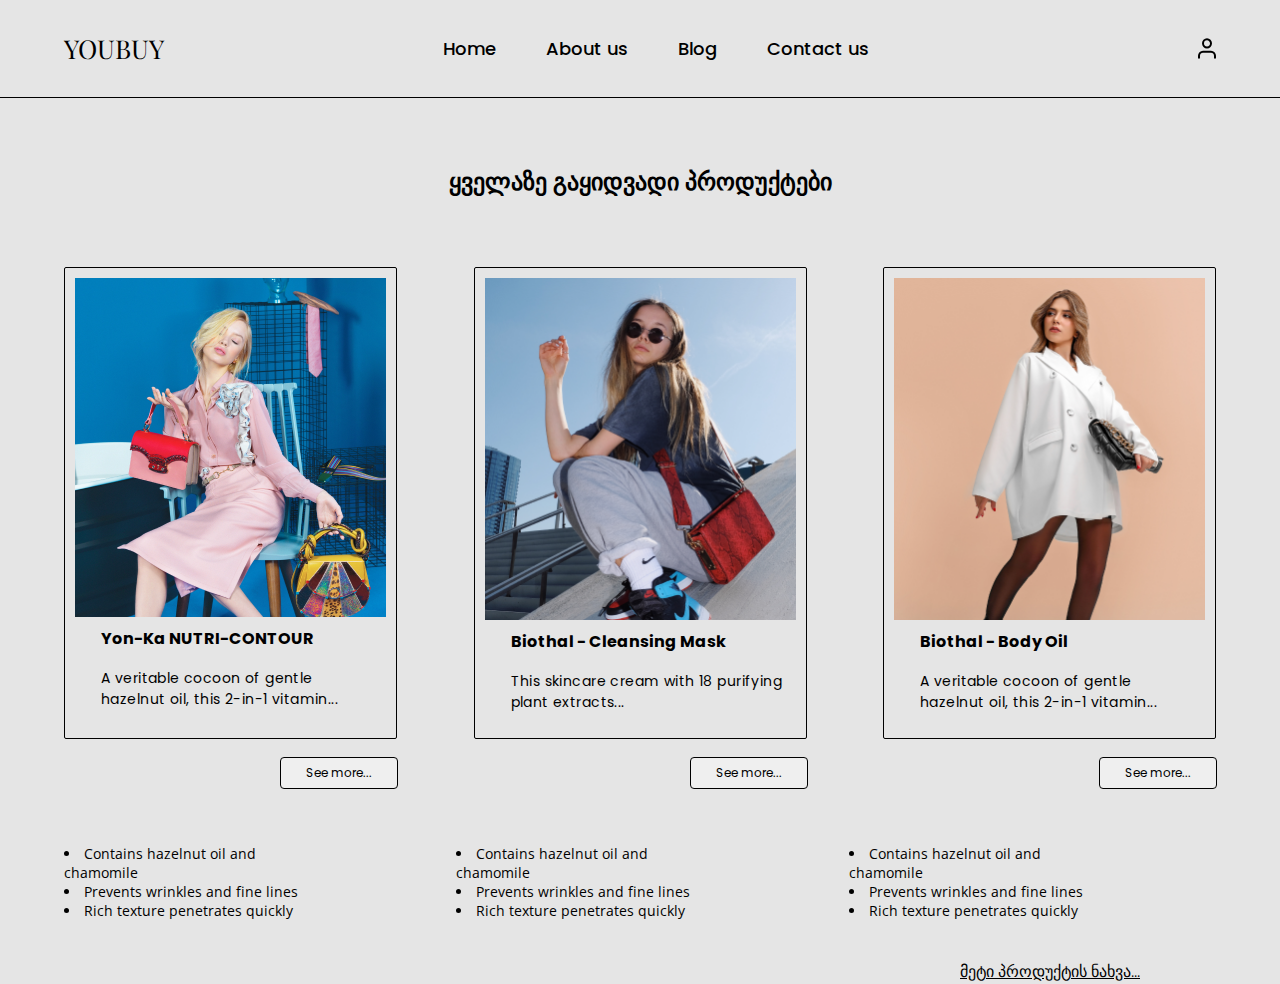
<file: index.html>
<!DOCTYPE html>
<html lang="en">
<head>
    <meta charset="UTF-8">
    <meta name="viewport" content="width=device-width, initial-scale=1.0">
    <meta name="description" content="Inolab Project">
    <meta name="keywords" content="HTMl, CSS, Unilab, shopping">
    <meta name="author" content="Gvantsa Baidoshvili">
    <meta http-equiv="X-UA-Compatible" content="IE=edge">
    <meta property="og:url"                content="" />
    <meta property="og:type"               content="Homepage" />
    <meta property="og:title"              content="Unilab Homework" />
    <meta property="og:description"        content="Third homework for Unilab" />
    <meta property="og:image"              content="" />
    <link rel="stylesheet" href="./css/reset.css">
    <link rel="stylesheet" href="./css/style.css">
    <title>Unilab Homework 4</title>
</head>
<body>
    <header class="header">
        <div class="container">
            <div class="header-inner">
                <div class="logo">
                    <a href="./index.html">YOUBUY</a>
                </div>
                <nav class="menu">
                    <ul class="menu-list">
                        <li class="menu-list-item">
                            <a class="menu-list-link" href="./index.html">Home</a>
                        </li>
                        <li class="menu-list-item">
                            <a class="menu-list-link" href="./aboutUs.html">About us</a>
                        </li>
                        <li class="menu-list-item">
                            <a class="menu-list-link" href="./Blog.html">Blog</a>
                        </li>
                        <li class="menu-list-item">
                            <a class="menu-list-link" href="./contact.html">Contact us</a>
                        </li>
                    </ul>
                </nav>
                <div class="icon">
                    <a href="./UserProfile.html">
                        <img src="./assets/icon.svg" alt="user profile icon">
                    </a>
                </div>
            </div>
        </div>
    </header>
    <section>
        <div class="container">
            <div class="main-info">
                <h2>ყველაზე გაყიდვადი პროდუქტები</h2>
            <div class="box">
                <div class="boxes">
                    <img src="./assets/monica-silva-WPFhdTwQFTA-unsplash 1 (1).png" alt="shoes">
                    <h4 class="inside-box fonts">Yon-Ka NUTRI-CONTOUR</h4>
                    <p class="inside-box">A veritable cocoon of gentle hazelnut oil, this 2-in-1 vitamin... </p>
                    <button>See more...</button>
                </div>
                <div class="boxes">
                    <img src="./assets/mike-von-YsiSAp3ccvk-unsplash 1 (1).png" alt="men's jacket">
                    <h4 class="inside-box fonts">Biothal - Cleansing Mask</h4>
                    <p class="inside-box">This skincare cream with 18 purifying plant extracts... </p>
                    <button>See more...</button>
                </div>
                <div class="boxes">
                    <img src="./assets/reza-delkhosh-iRAOJYtPHZE-unsplash 1 (1).png" alt="woman's jacket">
                    <h4 class="inside-box fonts">Biothal - Body Oil</h4>
                    <p class="inside-box">A veritable cocoon of gentle hazelnut oil, this 2-in-1 vitamin...</p>
                    <button>See more...</button>
                </div>
            </div>
            </div>
            <div class="list-box container">
                <ul>
                    <li>Contains hazelnut oil and chamomile</li>
                    <li>Prevents wrinkles and fine lines</li>
                    <li>Rich texture penetrates quickly</li>
                </ul>
                <ul>
                    <li>Contains hazelnut oil and chamomile</li>
                    <li>Prevents wrinkles and fine lines</li>
                    <li>Rich texture penetrates quickly</li>
                </ul>
                <ul>
                    <li>Contains hazelnut oil and chamomile</li>
                    <li>Prevents wrinkles and fine lines</li>
                    <li>Rich texture penetrates quickly</li>
                </ul>
            </div>
        </div>
        <div class="more">
            <a class="more-products">მეტი პროდუქტის ნახვა...</a>
        </div>
    </section>
</body>
</html>
</file>
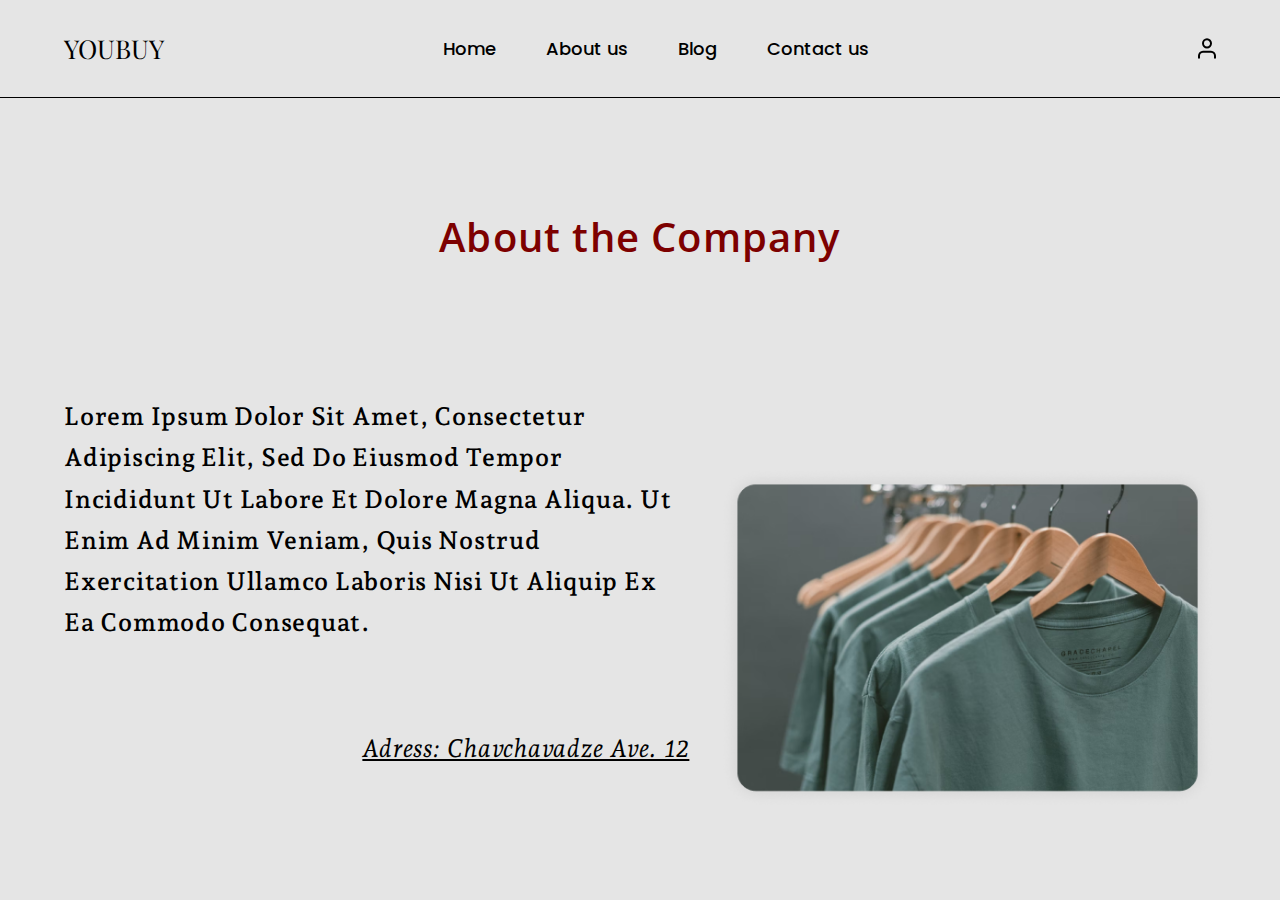
<file: aboutUs.html>
<!DOCTYPE html>
<html lang="en">
    <head>
        <meta charset="UTF-8">
        <meta name="viewport" content="width=device-width, initial-scale=1.0">
        <meta name="description" content="Inolab Project">
        <meta name="keywords" content="HTMl, CSS, Unilab, shopping">
        <meta name="author" content="Gvantsa Baidoshvili">
        <meta http-equiv="X-UA-Compatible" content="IE=edge">
        <meta property="og:url"                content="" />
        <meta property="og:type"               content="Contact page" />
        <meta property="og:title"              content="Unilab Homework" />
        <meta property="og:description"        content="Third homework for Unilab" />
        <meta property="og:image"              content="" />
        <link rel="stylesheet" href="./css/reset.css">
        <link rel="stylesheet" href="./css/style.css">
        <title>Unilab Homework 4</title>
    </head>
    <body>
        <header class="header">
            <div class="container">
                <div class="header-inner">
                    <div class="logo">
                        <a href="./index.html">YOUBUY</a>
                    </div>
                    <nav class="menu">
                        <ul class="menu-list">
                            <li class="menu-list-item">
                                <a class="menu-list-link" href="./index.html">Home</a>
                            </li>
                            <li class="menu-list-item">
                                <a class="menu-list-link" href="./aboutUs.html">About us</a>
                            </li>
                            <li class="menu-list-item">
                                <a class="menu-list-link" href="./Blog.html">Blog</a>
                            </li>
                            <li class="menu-list-item">
                                <a class="menu-list-link" href="./contact.html">Contact us</a>
                            </li>
                        </ul>
                    </nav>
                    <div class="icon">
                        <a href="./UserProfile.html">
                            <img src="./assets/icon.svg" alt="user profile icon">
                        </a>
                    </div>
                </div>
            </div>
        </header>
        <div class="about container">
                <h1>About the Company</h1>
                <div class="side-by-side">
                    <div class="info">
                        <p>Lorem ipsum dolor sit amet, consectetur adipiscing elit, sed do eiusmod tempor incididunt ut labore et dolore magna aliqua. Ut enim ad minim veniam, quis nostrud exercitation ullamco laboris nisi ut aliquip ex ea commodo consequat.</p>
                        <h5 >Adress: chavchavadze ave. 12</h5>
                    </div>
                    <div class="image" style="margin-top: 70px;">
                        <img src="./assets/photo.png" alt="cloths">
                    </div>
                </div>
        </div>
</body>
</html>
</file>
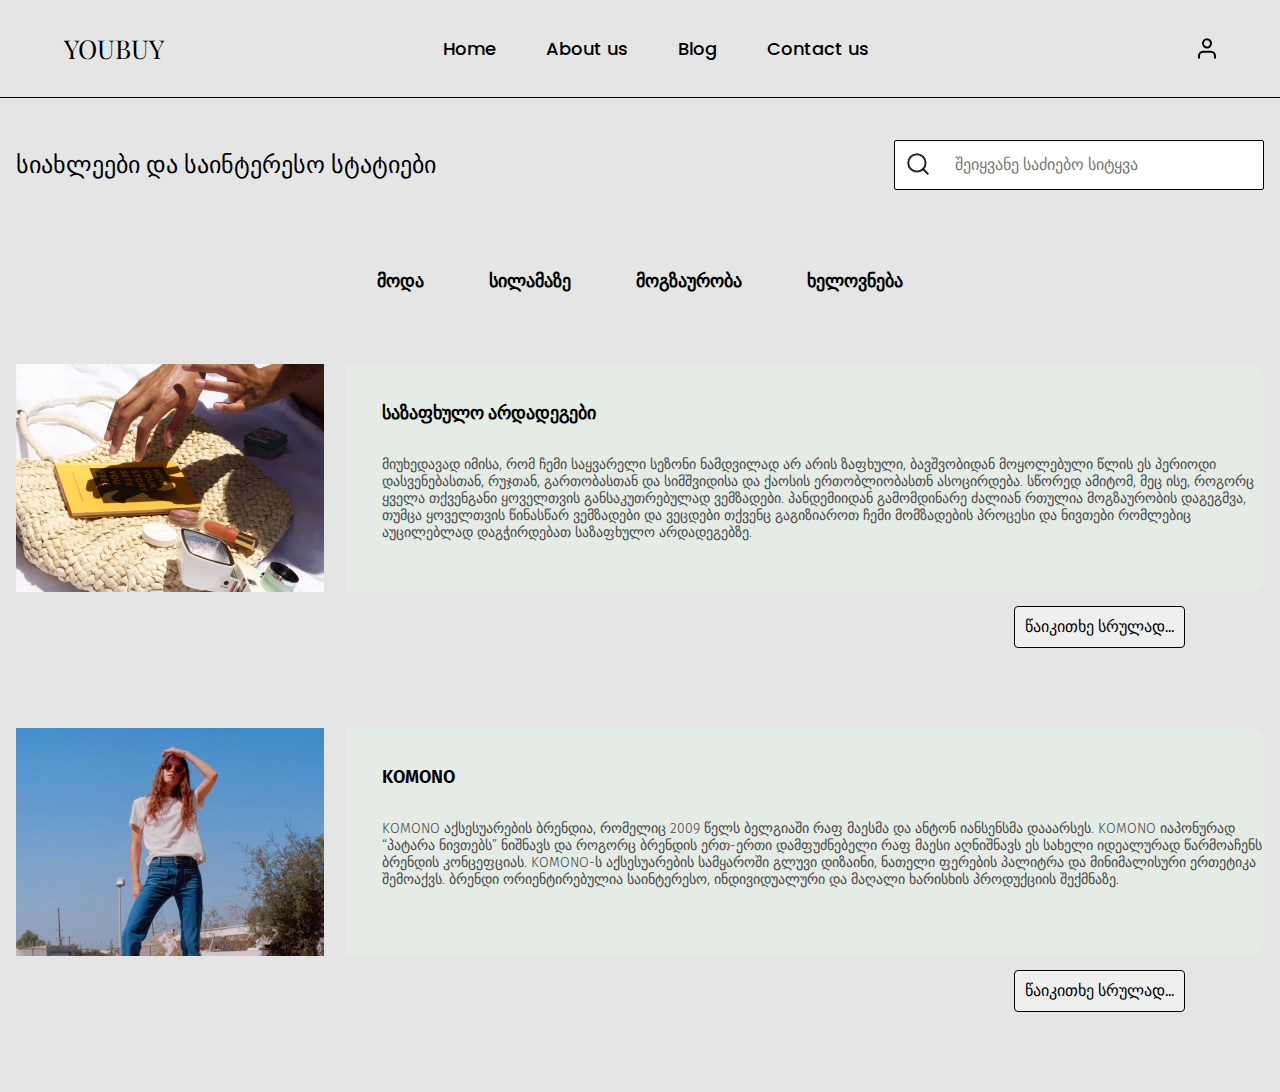
<file: Blog.html>
<!DOCTYPE html>
<html lang="en">
<head>
    <meta charset="UTF-8">
    <meta name="viewport" content="width=device-width, initial-scale=1.0">
    <meta name="description" content="Inolab Project">
    <meta name="keywords" content="HTMl, CSS, Unilab, shopping">
    <meta name="author" content="Gvantsa Baidoshvili">
    <meta http-equiv="X-UA-Compatible" content="IE=edge">
    <meta property="og:url"                content="" />
    <meta property="og:type"               content="Homepage" />
    <meta property="og:title"              content="Unilab Homework" />
    <meta property="og:description"        content="Third homework for Unilab" />
    <meta property="og:image"              content="" />
    <link rel="stylesheet" href="./css/reset.css">
    <link rel="stylesheet" href="./css/style.css">
    <title>Unilab Homework 4</title>
</head>
<body>
    <header class="header">
        <div class="container">
            <div class="header-inner">
                <div class="logo">
                    <a href="./index.html">YOUBUY</a>
                </div>
                <nav class="menu">
                    <ul class="menu-list">
                        <li class="menu-list-item">
                            <a class="menu-list-link" href="./index.html">Home</a>
                        </li>
                        <li class="menu-list-item">
                            <a class="menu-list-link" href="./aboutUs.html">About us</a>
                        </li>
                        <li class="menu-list-item">
                            <a class="menu-list-link" href="./Blog.html">Blog</a>
                        </li>
                        <li class="menu-list-item">
                            <a class="menu-list-link" href="./contact.html">Contact us</a>
                        </li>
                    </ul>
                </nav>
                <div class="icon">
                    <a href="./UserProfile.html">
                        <img src="./assets/icon.svg" alt="user profile icon">
                    </a>
                </div>
            </div>
        </div>
    </header>
    <section>
        <div class="blog-container">
            <div class="news-end-search">
                <div class="news">
                    <h4>სიახლეები და საინტერესო სტატიები </h4>
                </div>
                <div class="search-container">
                    <form action="/action_page.php">
                        <input type="text" placeholder="შეიყვანე საძიებო სიტყვა" name="search">
                    </form>
                </div>
            </div>
            <div class="subjects">
                <div class="subject-list">
                    <ul>
                        <li>
                            <a href="#">მოდა</a>
                        </li>
                        <li>
                            <a href="#">სილამაზე</a>
                        </li>
                        <li>
                            <a href="#">მოგზაურობა</a>
                        </li>
                        <li>
                            <a href="#">ხელოვნება</a>
                        </li>
                    </ul>
                </div>
                <div class="subject-info">
                    <div class="subject-box">
                        <img src="./assets/IMG_2714-1200x1200 1.png" alt="ubject-info">
                        <div class="info">
                            <h5>საზაფხულო არდადეგები</h5>
                            <p>მიუხედავად იმისა, რომ ჩემი საყვარელი სეზონი ნამდვილად არ არის ზაფხული, ბავშვობიდან მოყოლებული წლის ეს პერიოდი  დასვენებასთან, რუჯთან, გართობასთან და სიმშვიდისა და ქაოსის ერთობლიობასთნ ასოცირდება. სწორედ ამიტომ, მეც ისე, როგორც ყველა თქვენგანი ყოველთვის განსაკუთრებულად ვემზადები. პანდემიიდან გამომდინარე ძალიან რთულია მოგზაურობის  დაგეგმვა, თუმცა ყოველთვის წინასწარ  ვემზადები და ვეცდები თქვენც გაგიზიაროთ ჩემი მომზადების პროცესი და ნივთები რომლებიც აუცილებლად დაგჭირდებათ საზაფხულო არდადეგებზე. </p>
                        </div>
                    </div>
                    <button>წაიკითხე სრულად...</button>
                    <div class="subject-box">
                        <img src="./assets/IMG-3916 1.png" alt="ubject-info">
                        <div class="info">
                            <h5>KOMONO</h5>
                            <p>KOMONO  აქსესუარების ბრენდია, რომელიც 2009 წელს ბელგიაში რაფ მაესმა და ანტონ იანსენსმა დააარსეს. KOMONO იაპონურად “პატარა ნივთებს” ნიშნავს და როგორც ბრენდის ერთ-ერთი დამფუძნებელი რაფ მაესი აღნიშნავს ეს სახელი იდეალურად წარმოაჩენს ბრენდის კონცეფციას. KOMONO-ს აქსესუარების სამყაროში გლუვი დიზაინი, ნათელი ფერების პალიტრა და მინიმალისური ერთეტიკა შემოაქვს. ბრენდი ორიენტირებულია საინტერესო, ინდივიდუალური და მაღალი ხარისხის პროდუქციის შექმნაზე.</p>
                        </div>
                    </div>
                    <button>წაიკითხე სრულად...</button>
                </div>
            </div>
        </div>
    </section>
</body>
</html>
</file>
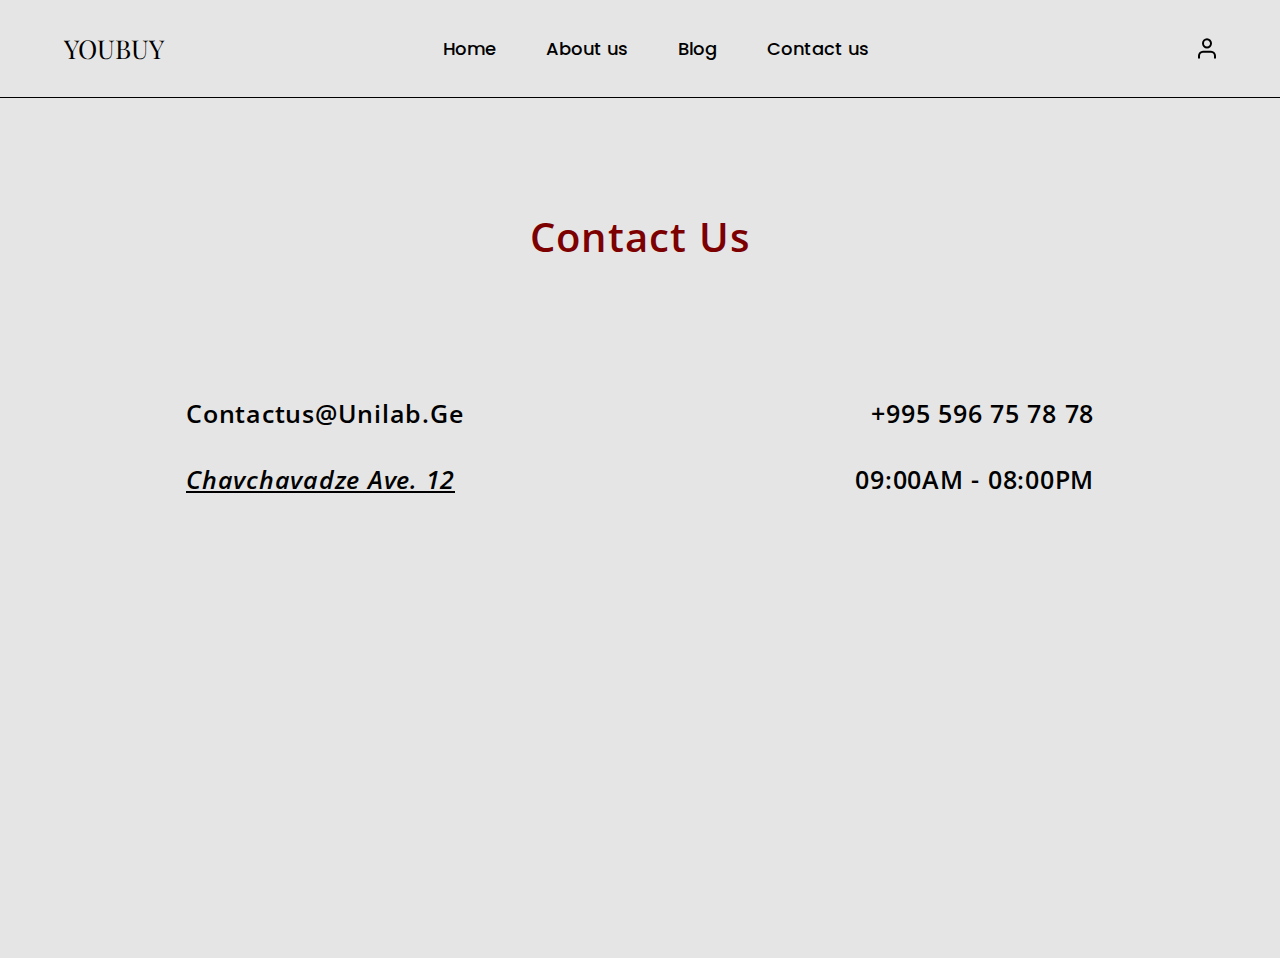
<file: contact.html>
<!DOCTYPE html>
<html lang="en">
<head>
    <meta charset="UTF-8">
    <meta name="viewport" content="width=device-width, initial-scale=1.0">
    <meta name="description" content="Inolab Project">
    <meta name="keywords" content="HTMl, CSS, Unilab, shopping">
    <meta name="author" content="Gvantsa Baidoshvili">
    <meta http-equiv="X-UA-Compatible" content="IE=edge">
    <meta property="og:url"                content="" />
    <meta property="og:type"               content="Contact page" />
    <meta property="og:title"              content="Unilab Homework" />
    <meta property="og:description"        content="Third homework for Unilab" />
    <meta property="og:image"              content="" />
    <link rel="stylesheet" href="./css/reset.css">
    <link rel="stylesheet" href="./css/style.css">
    <title>Unilab Homework 4</title>
</head>
<body>
    <header class="header">
        <div class="container">
            <div class="header-inner">
                <div class="logo">
                    <a href="./index.html">YOUBUY</a>
                </div>
                <nav class="menu">
                    <ul class="menu-list">
                        <li class="menu-list-item">
                            <a class="menu-list-link" href="./index.html">Home</a>
                        </li>
                        <li class="menu-list-item">
                            <a class="menu-list-link" href="./aboutUs.html">About us</a>
                        </li>
                        <li class="menu-list-item">
                            <a class="menu-list-link" href="./Blog.html">Blog</a>
                        </li>
                        <li class="menu-list-item">
                            <a class="menu-list-link" href="./contact.html">Contact us</a>
                        </li>
                    </ul>
                </nav>
                <div class="icon">
                    <a href="./UserProfile.html">
                        <img src="./assets/icon.svg" alt="user profile icon">
                    </a>
                </div>
            </div>
        </div>
    </header>
    <main>
        <address>
            <h2 class="forcontact">Contact us</h2>
            <div class="contact-container contact-box">
                <ul>
                    <li>
                        <a href="mailto:someone@example.com" target="-blank">contactus@unilab.ge</a>
                    </li>
                    <li>
                        <a href="tel: +995 596 75 78 78">+995 596 75 78 78</a>
                    </li>
                </ul> 
                <ul>
                    <li>
                        <a href="https://goo.gl/maps/mXLh7jMieVSc3LgF6" target="-blank" style="text-decoration-line: underline;font-style: italic;">chavchavadze ave. 12</a>
                    </li>
                    <li>
                        <a href="#" target="-blank">09:00AM - 08:00PM</a>
                    </li>
                </ul>
                <iframe src="https://www.google.com/maps/embed?pb=!1m18!1m12!1m3!1d2978.5248403087817!2d44.774620015435815!3d41.70919227923594!2m3!1f0!2f0!3f0!3m2!1i1024!2i768!4f13.1!3m3!1m2!1s0x40440cd28b5a0549%3A0x17e5ad251bac63ea!2s12%20Ilia%20Chavchavadze%20Avenue%2C%20T&#39;bilisi!5e0!3m2!1sen!2sge!4v1658344537728!5m2!1sen!2sge" width="908" height="423" style="border:0;" allowfullscreen="" loading="lazy" referrerpolicy="no-referrer-when-downgrade"></iframe>
            </div>
        </address>
    </main>
</body>
</html>
</file>
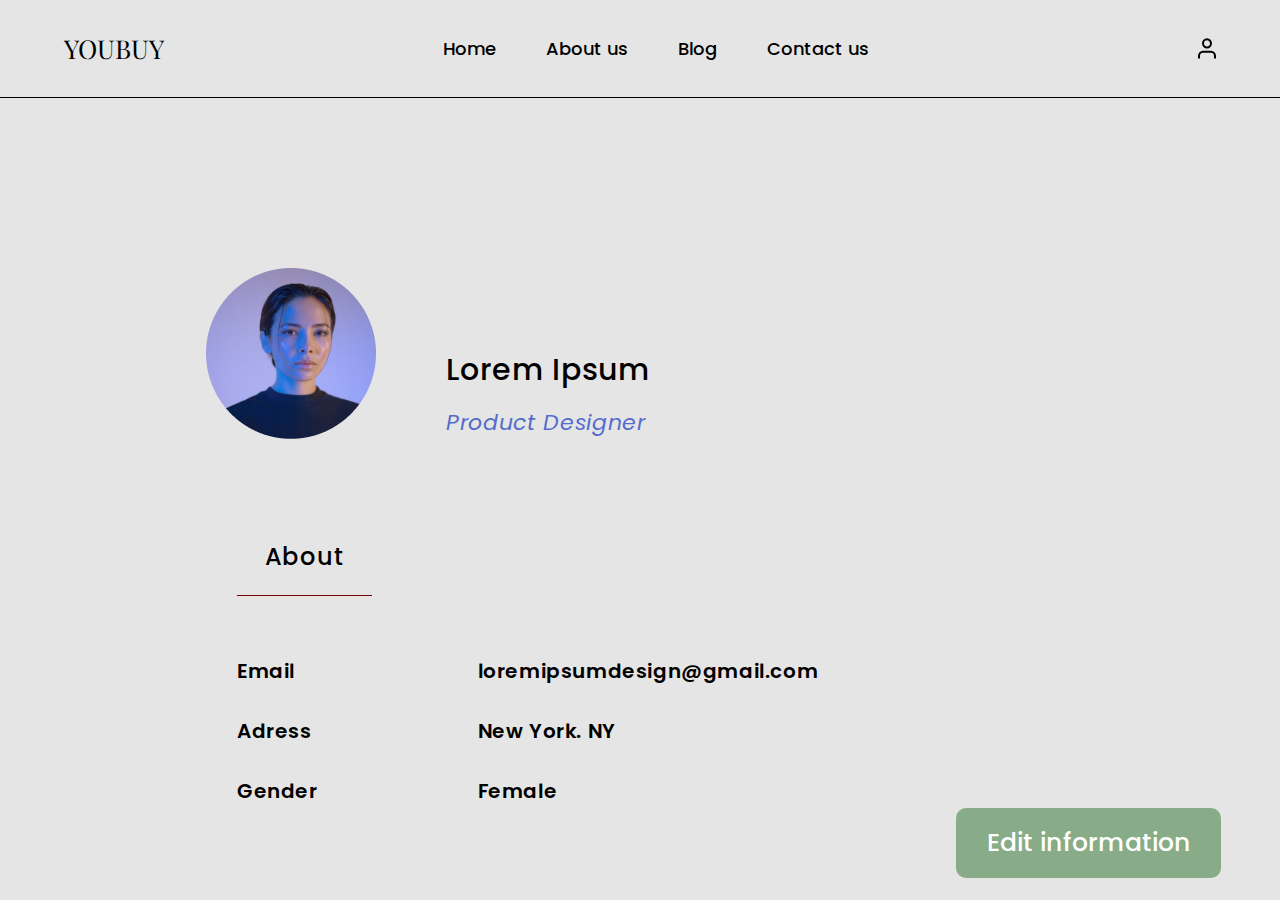
<file: UserProfile.html>
<!DOCTYPE html>
<html lang="en">
<head>
    <meta charset="UTF-8">
    <meta name="viewport" content="width=device-width, initial-scale=1.0">
    <meta name="description" content="Inolab Project">
    <meta name="keywords" content="HTMl, CSS, Unilab, shopping">
    <meta name="author" content="Gvantsa Baidoshvili">
    <meta http-equiv="X-UA-Compatible" content="IE=edge">
    <meta property="og:url"                content="" />
    <meta property="og:type"               content="Homepage" />
    <meta property="og:title"              content="Unilab Homework" />
    <meta property="og:description"        content="Third homework for Unilab" />
    <meta property="og:image"              content="" />
    <link rel="stylesheet" href="./css/reset.css">
    <link rel="stylesheet" href="./css/style.css">
    <title>Unilab Homework 4</title>
</head>
<body>
    <header class="header">
        <div class="container">
            <div class="header-inner">
                <div class="logo">
                    <a href="./index.html">YOUBUY</a>
                </div>
                <nav class="menu">
                    <ul class="menu-list">
                        <li class="menu-list-item">
                            <a class="menu-list-link" href="./index.html">Home</a>
                        </li>
                        <li class="menu-list-item">
                            <a class="menu-list-link" href="./aboutUs.html">About us</a>
                        </li>
                        <li class="menu-list-item">
                            <a class="menu-list-link" href="./Blog.html">Blog</a>
                        </li>
                        <li class="menu-list-item">
                            <a class="menu-list-link" href="./contact.html">Contact us</a>
                        </li>
                    </ul>
                </nav>
                <div class="icon">
                    <a href="./UserProfile.html">
                        <svg width="18" height="21" viewbox="0 0 18 21" fill="none" xmlns="http://www.w3.org/2000/svg">
                            <path d="M17 19.8633V17.793C17 16.6948 16.5786 15.6416 15.8284 14.8651C15.0783 14.0886 14.0609 13.6523 13 13.6523H5C3.93913 13.6523 2.92172 14.0886 2.17157 14.8651C1.42143 15.6416 1 16.6948 1 17.793V19.8633" stroke="black" stroke-width="2" stroke-linecap="round" stroke-linejoin="round"/>
                            <path d="M9 9.51172C11.2091 9.51172 13 7.6579 13 5.37109C13 3.08429 11.2091 1.23047 9 1.23047C6.79086 1.23047 5 3.08429 5 5.37109C5 7.6579 6.79086 9.51172 9 9.51172Z" stroke="black" stroke-width="2" stroke-linecap="round" stroke-linejoin="round"/>
                            </svg>
                    </a>
                </div>
            </div>
        </div>
    </header>
    <section>
        <div class="user-profile-picture">
            <img src="./assets/image 2.png" alt="profile picture">
            <div class="user-info">
                <h3>Lorem Ipsum</h3>
                <p>Product Designer</p>
            </div>
        </div>
        <h6>About</h6>
        <div class="about-user">
            <div class="personanl-info">
                <h5>Email</h5>
                <h5>Adress </h5>
                <h5>Gender</h5>
            </div>
            <div class="personanl-info">
                <h5>loremipsumdesign@gmail.com</h5>
                <h5>New York. NY </h5>
                <h5>Female</h5>
            </div>
            <button>Edit information</button>
        </div>
    </section>
</body>
</html>
</file>
<file: css/style.css>
@import url('https://fonts.googleapis.com/css2?family=Poppins:wght@500&display=swap');
@import url('https://fonts.googleapis.com/css2?family=Fira+Sans:ital@1&family=Open+Sans&display=swap');
@import url('https://fonts.googleapis.com/css2?family=Playfair+Display&display=swap');
@import url('https://fonts.googleapis.com/css2?family=Andada+Pro:wght@600&family=Playfair+Display&display=swap');
body{
    font-family: 'Poppins', sans-serif;
    background-color:#E5E5E5;
    color: #000000;
    
}
.container{
    max-width: 1184px;
    width: 90%;
    margin: 0 auto;
}

/* header */

body .header{
    padding: 30px 0;
    border-bottom: 1px solid black;
}

body header .container .header-inner{
    display: flex;
    justify-content: space-between;
    align-items: center;
}
body header .container .header-inner .logo a{
    font-family: 'Playfair Display', serif;
    font-style: normal;
    font-weight: 400;
    font-size: 26px;
    line-height: 37px;
    color: #000000;
}
body header .container .header-inner .menu .menu-list{
    display: flex;
}
body header .container .header-inner .menu .menu-list .menu-list-item{
    margin-right: 50px;
}
body header .container .header-inner .menu .menu-list .menu-list-item a{
    font-family: 'Poppins';
    font-style: normal;
    font-weight: 500;
    font-size: 18px;
    line-height: 27px;
    color: #000000;
}

/* body */

body section .container .main-info h2 {
    font-family: 'Fira Sans', sans-serif;
    font-weight: 600;
    font-size: 24px;
    line-height: 29px;
    text-align: center;
    margin: 70px 0;
    }

    body section .container .main-info .box{
        display: flex;
        justify-content: space-between;
    }
    body section .container .main-info .box .boxes{
        width: 333px;
        border: 1px solid #000000;
        border-radius: 2px;
        padding: 10px;
    }
    body section .container .main-info .box .boxes img{
    width: 100%;
    }

    body section .container .main-info .box .boxes h4{
        font-family: 'Poppins';
        font-style: normal;
        font-weight: 700;
        font-size: 16px;
        line-height: 24px;
        padding: 10px 0 17px 26px;
    }
    body section .container .main-info .box .boxes p{
        font-family: 'Poppins';
        font-style: normal;
        font-weight: 400;
        font-size: 14px;
        line-height: 21px;
        letter-spacing: 0.03em;
        padding: 0 5px 15px 26px;
    }
    body section .container .main-info .box .boxes button{
        position: absolute;
        cursor: pointer;
        width: 118px;
        top: 757px;
        margin-left: 205px;
        border: 1px solid #000000;
        border-radius: 4px;
        padding: 6px ;
        font-family: 'Poppins';
        font-style: normal;
        font-weight: 400;
        font-size: 12px;
        line-height: 18px;
    }
    body section .container .list-box{
        display: flex;
        gap: 140px;
        margin:105px 0 40px 0;
    }
    body section .container .list-box ul li{
        font-family: 'Open Sans';
        font-style: normal;
        font-weight: 400;
        font-size: 14px;
        line-height: 19px;
        list-style: inside;
    }
body section .more{
    float: right;
    width: 25%;
}
body section .more .more-products{
    font-family: 'Fira Sans', sans-serif;
    cursor: pointer;
    font-style: normal;
    font-weight: 350;
    font-size: 16px;
    line-height: 132%;
    text-decoration-line: underline;
    color: #000000;
    display: inline-block;
}

/* contact page */
body main address .contact-container{
    max-width: 908px;
    margin: 0 auto;
}
body main address .forcontact{
    text-align: center;
    font-family: 'Open Sans';
    font-style: normal;
    font-weight: 600;
    font-size: 40px;
    line-height: 54px;
    letter-spacing: 0.03em;
    text-transform: capitalize;
    color: #7D0000;
    margin: 112px 0 132px 0;
}
body main address .contact-box ul{
    display: flex;
    justify-content: space-between;
}
body main address ul li{
    margin-bottom: 32px;
}
body main address ul li a{
    font-family: 'Open Sans';
    font-style: normal;
    font-weight: 600;
    font-size: 25px;
    line-height: 34px;
    letter-spacing: 0.03em;
    text-transform: capitalize;
    color: #000000;
}

/* about page */ 

body .about .side-by-side{
    display: flex;

}
body .about .info{
    width: 680px;
    margin-right: 30px;
}
body .about h1{
    text-align: center;
    font-family: 'Open Sans';
    font-style: normal;
    font-weight: 600;
    font-size: 40px;
    line-height: 54px;
    letter-spacing: 0.03em;
    margin: 112px 0 132px 0;
    color: #7D0000;
}
body .about p{
    font-family: 'Andada Pro', serif;
    font-style: normal;
    font-weight: 600;
    font-size: 25px;
    line-height: 165%;
    letter-spacing: 0.03em;
    text-transform: capitalize;
    
    color: #000000;
}
body .about h5{
    font-family: 'Andada Pro';
    font-style: italic;
    font-weight: 400;
    font-size: 25px;
    line-height: 29px;
    letter-spacing: 0.03em;
    text-decoration-line: underline;
    text-transform: capitalize;
    color: #000000;
    margin-top:90px;
    text-align: end;
}

/* blog page */
.blog-container{
    max-width: 1248px;
    margin: 0 auto;
}
body section .blog-container .news-end-search{
    display: flex;
    justify-content: space-between;
    align-items: center;
    margin:42px 0 80px 0;
}
body section .blog-container .news-end-search .news h4{
    font-family: 'Fira Sans', sans-serif;
    font-style: normal;
    font-weight: 500;
    font-size: 24px;    
    line-height: 29px;
}
body input[type=text] {
    width: 370px;
    box-sizing: border-box;
    border: 1px solid #000000;
    border-radius: 2px;
    font-size: 16px;
    background-image: url('../assets/search\ icon.svg');
    background-position: 10px 10px; 
    background-repeat: no-repeat;
    padding: 12px 20px 12px 60px;
    outline: none;
}
body section .blog-container .subjects .subject-list ul{
    display: flex;
    justify-content: center;
    gap:65px ;
    margin-bottom: 70px;
}
body section .blog-container .subjects .subject-list ul a{
    font-family: 'Fira Sans', sans-serif;
    font-style: normal;
    font-weight: 600;
    font-size: 18px;
    line-height: 22px;
    color: #000000;
}

body section .blog-container .subjects .subject-box{
    display: flex;
}
body section .blog-container .subjects .subject-box .info {
    background: #E5EBE5;
    border-radius: 0px 14px 14px 0px;
    padding: 38px 0 38px 36px;
    margin-left:22px ;
}
body section .blog-container .subjects .subject-box .info h5{
    font-family: 'Fira Sans', sans-serif;
    font-style: normal;
    font-weight: 600;
    font-size: 18px;
    line-height: 22px;
    margin-bottom:32px ;
}
body section .blog-container .subjects .subject-box .info p{
    font-family: 'Fira Sans', sans-serif;
    font-style: normal;
    font-weight: 350;
    font-size: 14px;
    line-height: 17px;
    color: #474747;
}
body section .blog-container .subjects button{
    cursor: pointer;
    border: 1px solid #000000;
    border-radius: 4px;
    padding: 8px 10px;
    margin: 14px 0 80px 80%;
}
/* user profile page */

body section .user-profile-picture {
    display: flex;
    align-items: flex-end;
    margin: 170px 0 100px 206px;
}
body section .user-profile-picture .user-info{
    margin-left: 70px;
}
body section .user-profile-picture .user-info h3{
    font-family: 'Poppins';
font-style: normal;
font-weight: 500;
font-size: 30px;
line-height: 45px;
letter-spacing: 0.03em;
margin-bottom: 14px;
color: #000000;
}
body section .user-profile-picture .user-info p{
    font-family: 'Poppins';
font-style: italic;
font-weight: 400;
font-size: 22px;
line-height: 33px;
letter-spacing: 0.03em;

color: #546CCC;
}
body section h6{
    margin-left: 237px;
    padding-bottom: 20px;
    border-bottom:1px solid #7D0000 ;
    width: 135px;
    font-family: 'Poppins';
    text-align: center;
font-style: normal;
font-weight: 500;
font-size: 24px;
line-height: 36px;
letter-spacing: 0.03em;
color: #000000;
}
body section .about-user {
    display: flex;
    gap: 160px;
    margin: 60px 0 0 237px;
}
body section .about-user .personanl-info h5{
    font-family: 'Poppins';
font-style: normal;
font-weight: 600;
font-size: 20px;
line-height: 30px;
letter-spacing: 0.03em;
padding-bottom: 30px;
color: #000000;
}
body section .about-user button{
    cursor: pointer;
position: absolute;
width: 265px;
height: 70px;
left: 956px;
top: 808px;

background: #87AC87;
border-radius: 10px;
border: none;
font-family: 'Poppins';
font-style: normal;
font-weight: 500;
font-size: 25px;
line-height: 38px;
/* identical to box height */


color: #FFFFFF;
}
</file>
